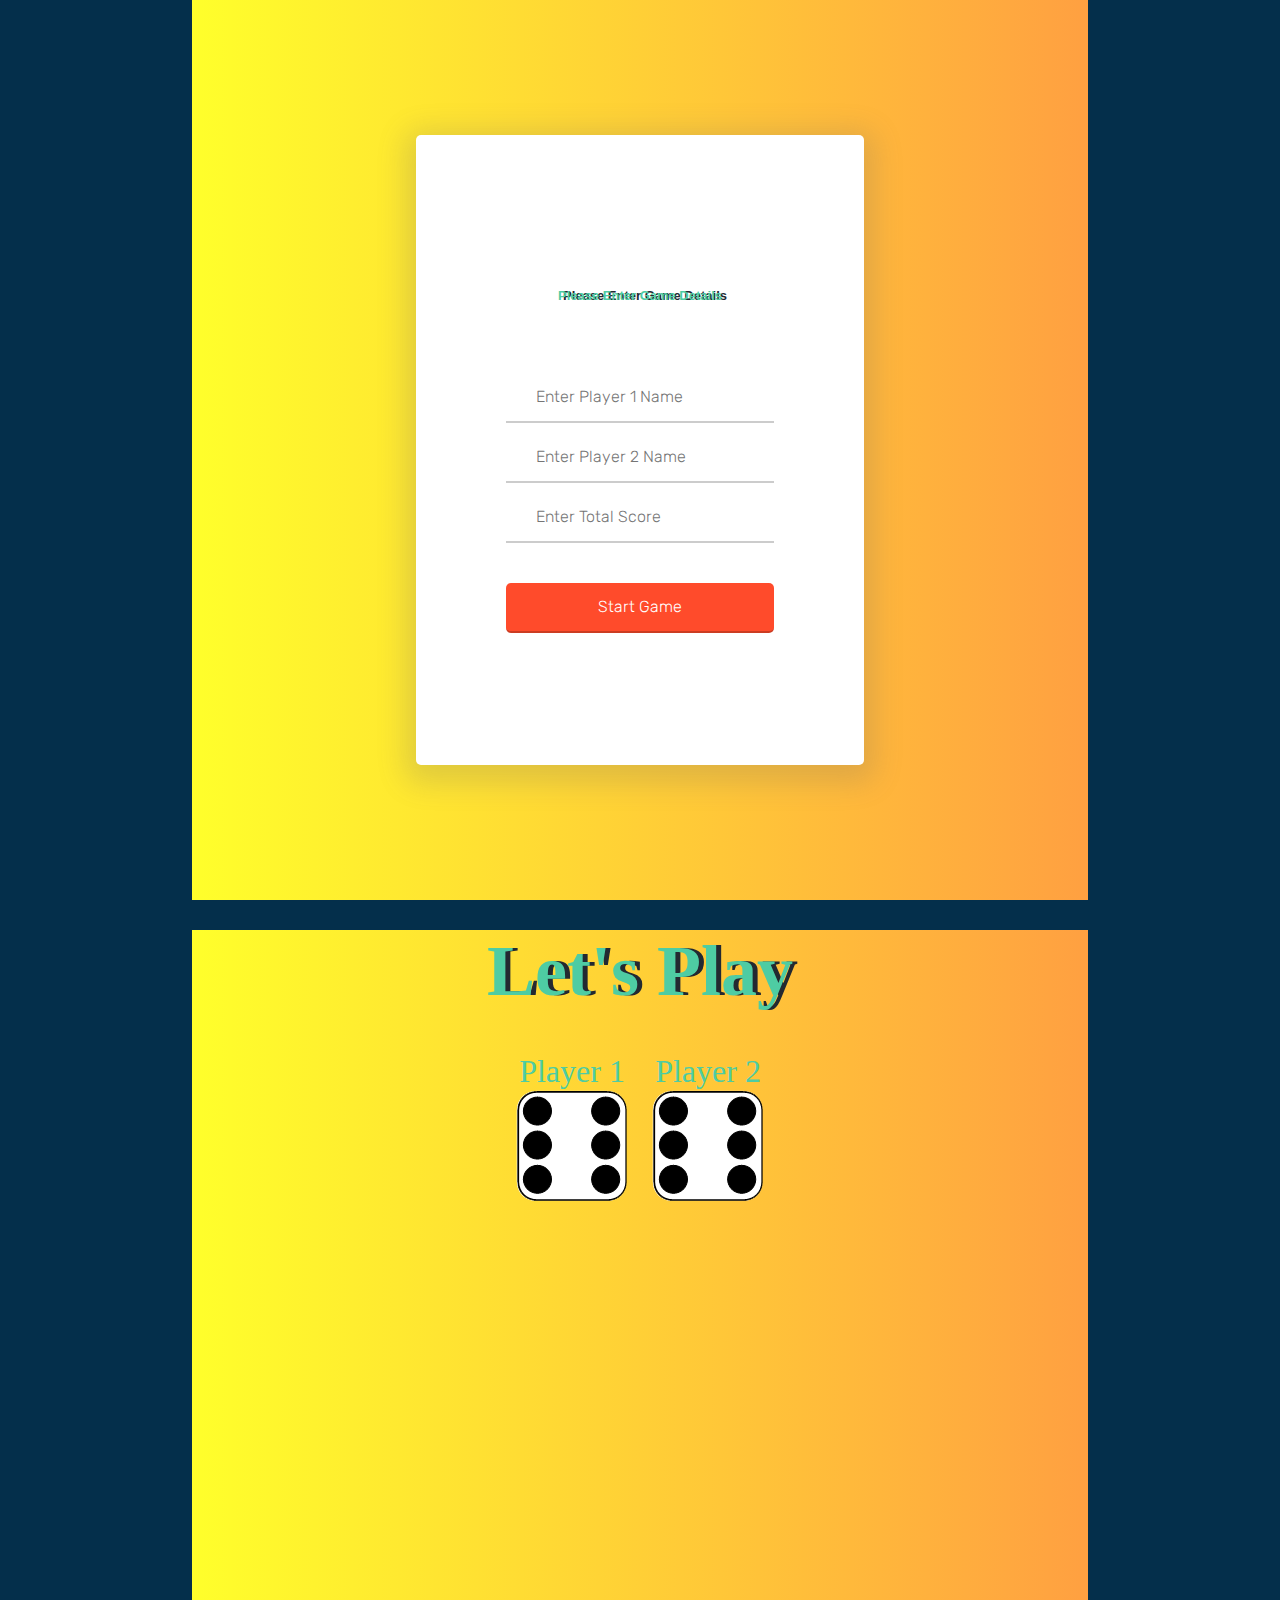
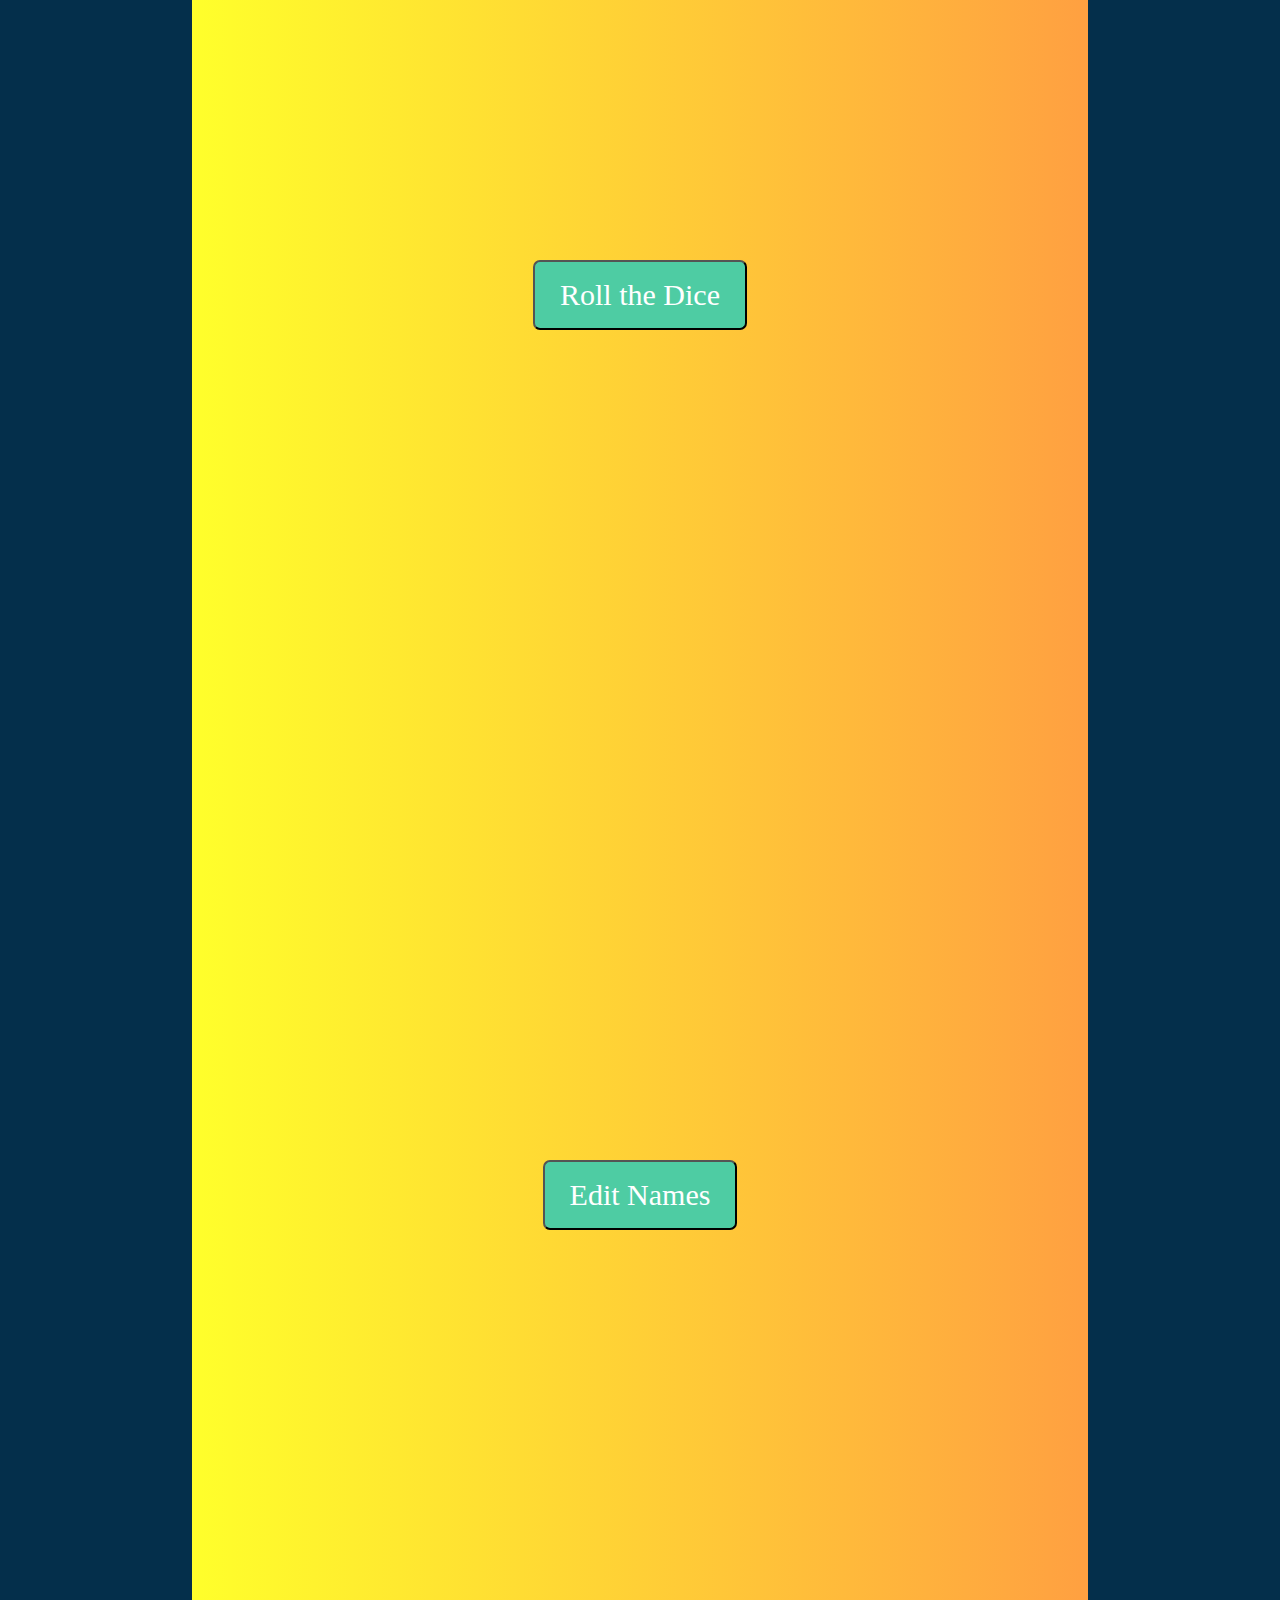
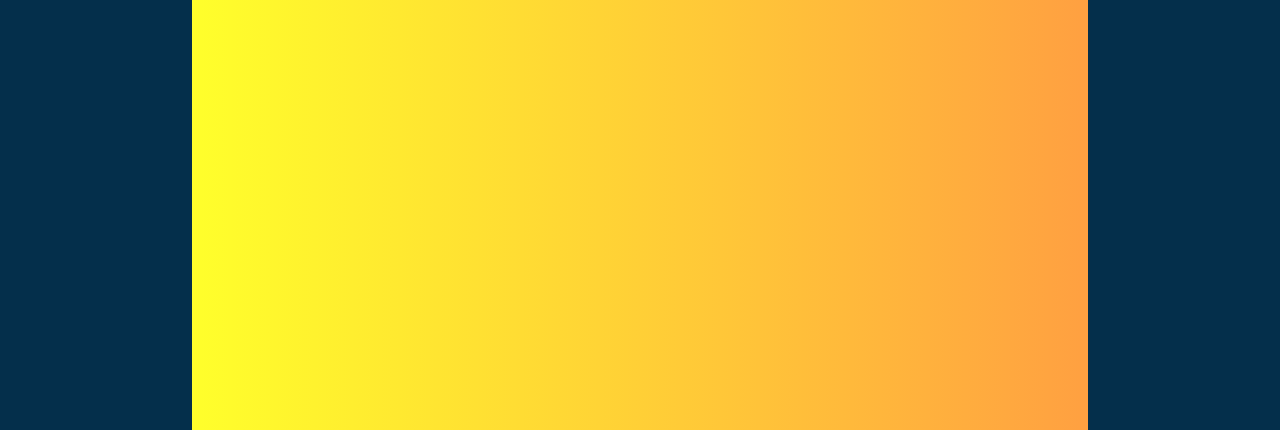
<file: Dice Game/HTML/style/index.html>
<!DOCTYPE html>
<html lang="en">
<head>
    <meta charset="UTF-8">
    <meta name="viewport" content="width=device-width, initial-scale=1.0">
    <title>DG</title>
    <link rel="stylesheet" href="https://pro.fontawesome.com/releases/v5.10.0/css/all.css" integrity="sha384-AYmEC3Yw5cVb3ZcuHtOA93w35dYTsvhLPVnYs9eStHfGJvOvKxVfELGroGkvsg+p" crossorigin="anonymous" />
    <link rel="stylesheet" href="../style/index.css" />
</head>
<body>
    <div class="container">
        <div class="dice-game">
            <form class="form-container" id="form-container" onsubmit="">
                <h1 class="form-heading">
                    Please Enter Game Details
                </h1>
                <div class="input-boxes">
                    <div class="input-group">
                        <i class="fas fa-user"></i>
                        <input type="text" placeholder="Enter Player 1 Name" required/>
                    </div>
                    <div class="input-group">
                        <i class="fas fa-user"></i>
                        <input type="text" placeholder="Enter Player 2 Name" required/>
                    </div>
                    <div class="input-group">
                        <i class="fas fa-trophy"></i>
                        <input type="number" placeholder="Enter Total Score" min="5" max="25" required/>
                    </div>
                    <div class="input-group button">
                        <input type="submit" value="Start Game" />
                    </div>
                </div>
            </form>
        </div>
    </div>
    <div class="container"> 
		<h1>Let's Play</h1> 

		<div class="dice"> 
			<p class="Player1">Player 1</p> 
			<img class="img1" src="dice6.png"> 
		</div> 

		<div class="dice"> 
			<p class="Player2">Player 2</p> 
			<img class="img2" src="dice6.png"> 
		</div> 
	</div> 

	<div class="container bottom"> 
		<button type="button" class="butn"
			onClick="rollTheDice()"> 
			Roll the Dice 
		</button> 
	</div> 
	<div class="container bottom"> 
		<button type="button" class="butn"
			onClick="editNames()"> 
			Edit Names 
		</button> 
	</div> 
    <script> 

		// Player name 
		var player1 = "Player 1"; 
		var player2 = "Player 2"; 

		// Function to change the player name 
		function editNames() { 
			player1 = prompt("Change Player1 name"); 
			player2 = prompt("Change player2 name"); 

			document.querySelector("p.Player1") 
							.innerHTML = player1; 
							
			document.querySelector("p.Player2") 
							.innerHTML = player2; 
		} 

		// Function to roll the dice 
		function rollTheDice() { 
			setTimeout(function () { 
				var randomNumber1 = Math.floor(Math.random() * 6) + 1; 
				var randomNumber2 = Math.floor(Math.random() * 6) + 1; 

				document.querySelector(".img1").setAttribute("src", 
					"dice" + randomNumber1 + ".png"); 

				document.querySelector(".img2").setAttribute("src", 
					"dice" + randomNumber2 + ".png"); 

				if (randomNumber1 === randomNumber2) { 
					document.querySelector("h1").innerHTML = "Draw!"; 
				} 

				else if (randomNumber1 < randomNumber2) { 
					document.querySelector("h1").innerHTML 
						= (player2 + " WINS!"); 
				} 

				else { 
					document.querySelector("h1").innerHTML 
						= (player1 + " WINS!"); 
				} 
			}, 2500); 
		} 
	</script> 
</body> 

</html> 
</body>
</html>
</file>
<file: Dice Game/HTML/style/index.css>
@import url("https://fonts.googleapis.com/css2?family=Rubik:wght@300&display=swap");

* {
    padding: 0;
    margin: 0;
    box-sizing: border-box;
    font-family: "Rubik", sans-serif;
}

.container {
    max-width: 100%;
    min-height: 100vh;
    background: linear-gradient(to right, #ffff2b, #ffa041)
}

.dice-game {
    width: 100%;
    height: 100vh;
    display: flex;
    justify-content: center;
    align-items: center;
}

.form-container {
    width: 50%;
    height: 70vh;
    background-color: #ffffff;
    border-radius: 5px;
    position: relative;
    box-shadow: rgba(100, 100, 111, 0.2) 0px 7px 29px 11px;
}

.form-container {
    display: flex;
    flex-direction: column;
    justify-content: center;
    align-items: center;
}

.form-heading {
    width: 80%;
    font-size: small;
    text-align: center;
    white-space: nowrap;
    overflow: hidden;
    text-overflow: ellipsis;
    font-family:'Franklin Gothic Medium', 'Arial Narrow', Arial, sans-serif;
    
}

.input-boxes {
    margin-top:  30px;
    width: 60%;
}

.input-group {
    display: flex;
    align-items: center;
    height: 50px;
    width: 100%;
    margin:  10px 0;
    position: relative;
}

.input-group input {
    height: 100%;
    width: 500%;
    outline: none;
    border: none;
    padding: 0 30px;
    font-size: 16px;
    font-weight: 100;
    border-bottom: 2px solid rgb(0, 0, 0, 0.2);
}

.input-group input:focus {
    border-color: #ff4b2b;
}

.input-group i {
    position: absolute;
    color: #ff4b2b;
    font-size: 17px;
}

.button {
    margin-top: 40px;
}

.button input {
    color: #ffffff;
    background: #ff4b2b;
    border-radius: 5px;
    padding: 0;
    cursor: pointer;
    transition: all 4s ease;
}

.button input:hover {
    background: linear-gradient(to right, #eb3349, #f45c43)
}

.container { 
    width: 70%; 
    margin: auto; 
    text-align: center; 
} 

.dice { 
    text-align: center; 
    display: inline-block; 
    margin: 10px; 
} 

body { 
    background-color: #042f4b; 
    margin: 0; 
} 

h1 { 
    margin: 30px; 
    font-family: "Lobster", cursive; 
    text-shadow: 5px 0 #232931; 
    font-size: 4.5rem; 
    color: #4ecca3; 
    text-align: center; 
} 

p { 
    font-size: 2rem; 
    color: #4ecca3; 
    font-family: "Indie Flower", cursive; 
} 

img { 
    width: 100%; 
} 

.bottom { 
    padding-top: 30px; 
} 

.butn { 
    background: #4ecca3; 
    font-family: "Indie Flower", cursive; 
    border-radius: 7px; 
    color: #ffff; 
    font-size: 30px; 
    padding: 16px 25px 16px 25px; 
    text-decoration: none; 
} 

.butn:hover { 
    background: #232931; 
    text-decoration: none; 
} 

----------------------------------------------------------------------------------------------
</file>
